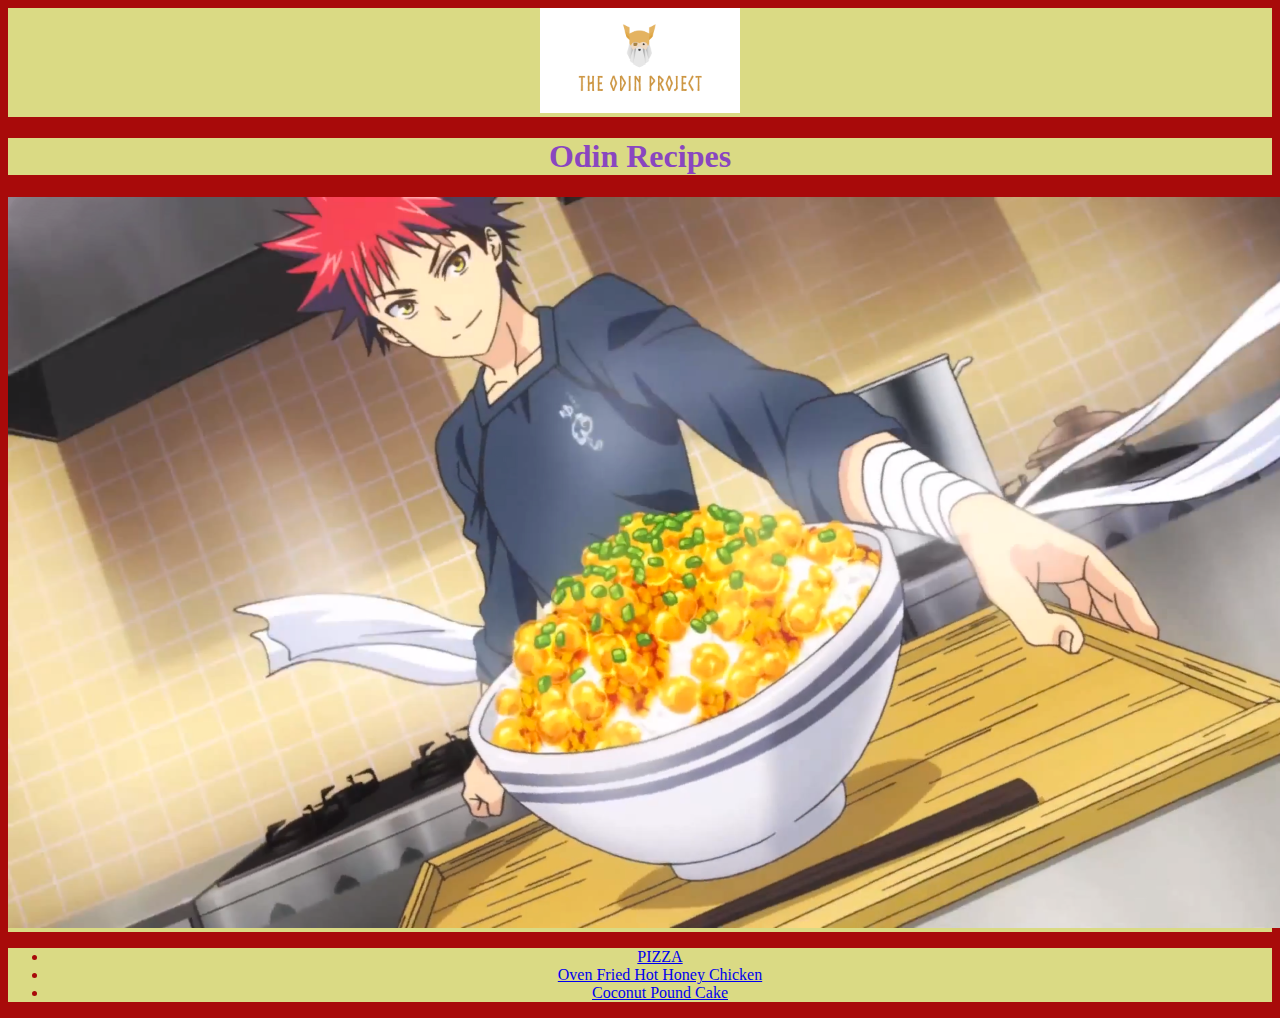
<file: index.html>
<!DOCTYPE html>
<html lang="en">
<head>
    <meta charset="UTF-8">
    <title>Odin Recipes</title>
    <link rel="stylesheet" href="styles.css">
</head>
<body>
    <div class="logoContainer"><img class="logoimg" src="./images/odin_logo.png"></div>
    <div class="siteHeader"><h1>Odin Recipes</h1></div>
    
    <div class="imgContainer"><img class="mImgsize" src="./images/food_wars.jpg" alt="man serving food"></div>
    
    <div class="ulcontainer"><ul>
        <li><a href="./recipes/Pizza.html">PIZZA</a></li>
        <li><a href="./recipes/Oven_Fried_Hot_Honey_Chicken.html">Oven Fried Hot Honey Chicken</a></li>
        <li><a href="./recipes/Coconut_Pound_Cake.html">Coconut Pound Cake</a></li>
    </ul>
</div>
    
    
</body>
</html>
</file>
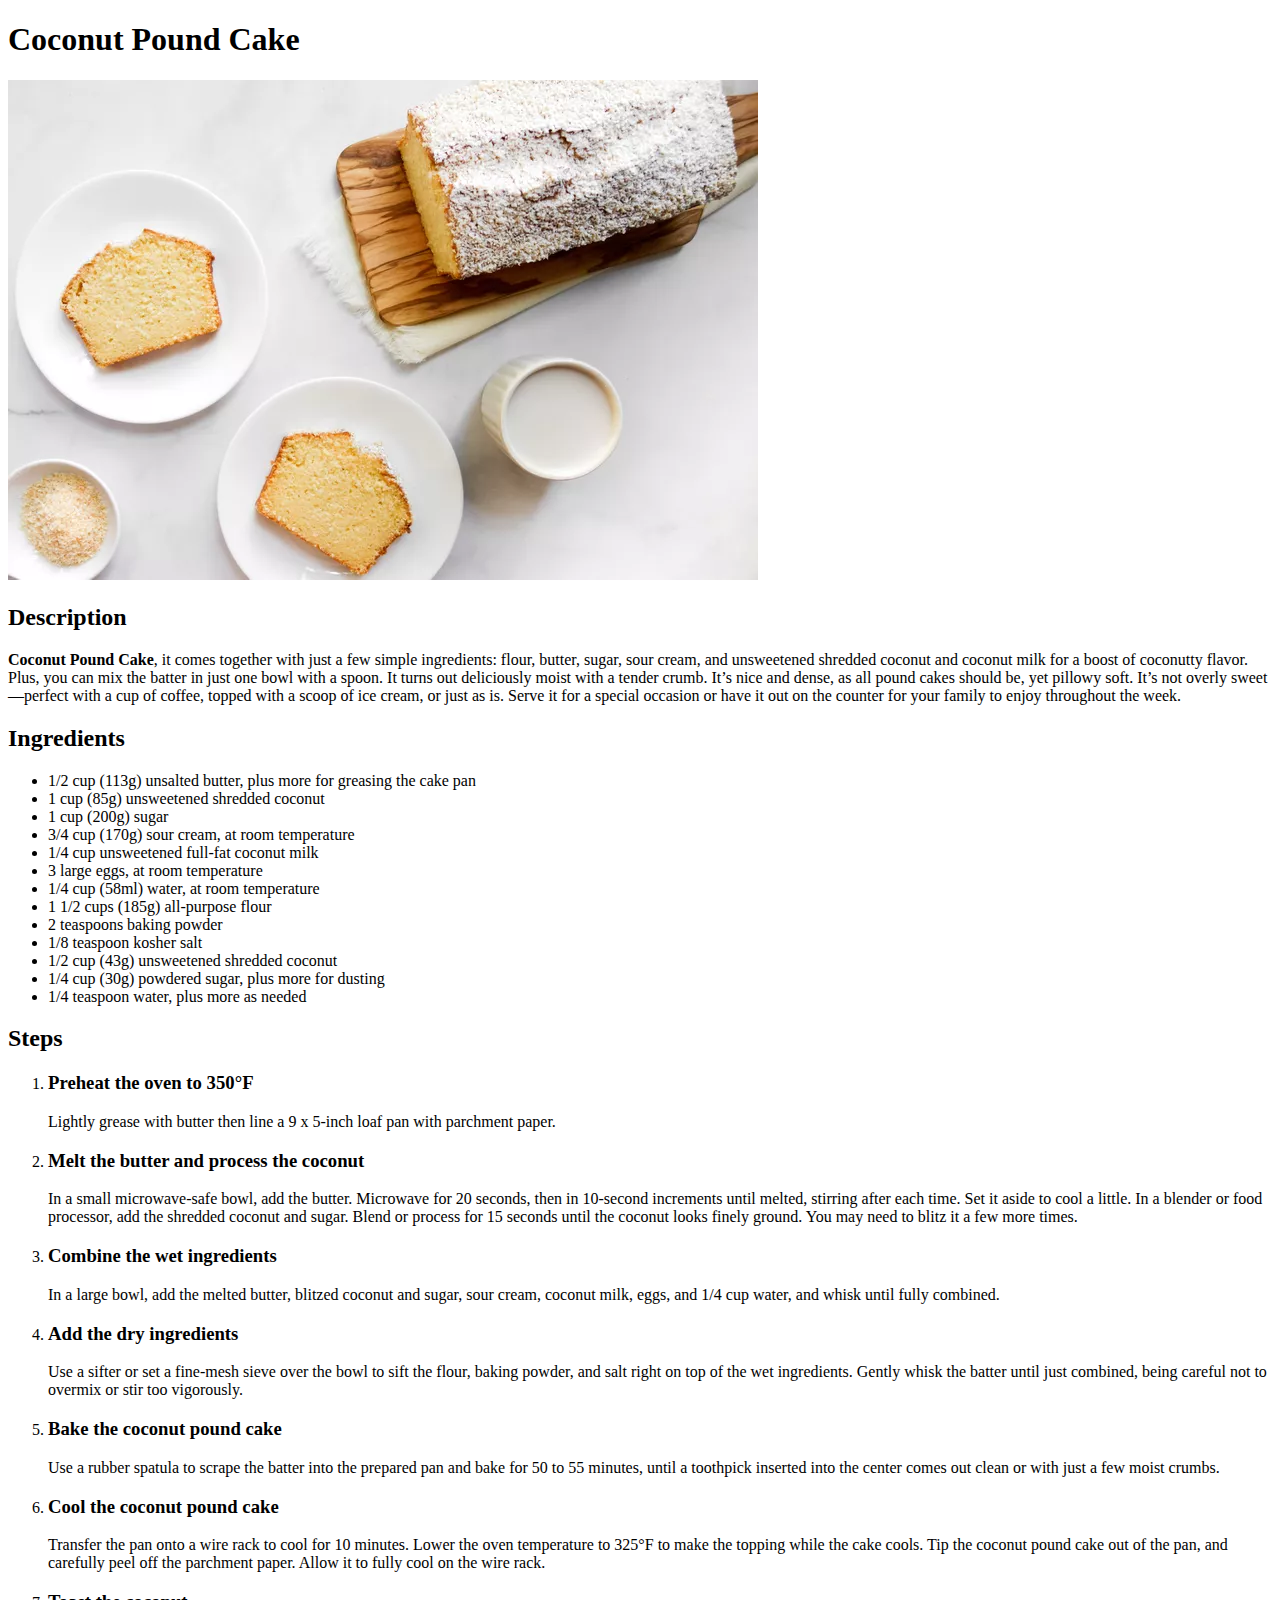
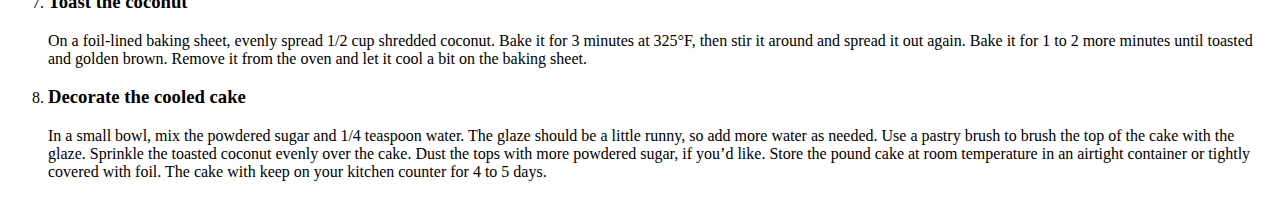
<file: recipes/Coconut_Pound_Cake.html>
<!DOCTYPE html>
<html lang="en">

<head>
    <meta charset="UTF-8">
    <title>Coconut Pound Cake Recipe</title>
</head>

<body>
    <h1>Coconut Pound Cake</h1>
    <img src="../images/Coconut_Pound_Cake.jpg" alt="Coconut Pound Cake">
    <h2>Description</h2>
    <p><strong>Coconut Pound Cake</strong>, it comes together with just a few simple ingredients: flour, butter, sugar,
        sour cream, and unsweetened shredded coconut and coconut milk for a boost of coconutty flavor. Plus, you can mix
        the batter in just one bowl with a spoon.

        It turns out deliciously moist with a tender crumb. It’s nice and dense, as all pound cakes should be, yet
        pillowy soft. It’s not overly sweet—perfect with a cup of coffee, topped with a scoop of ice cream, or just as
        is. Serve it for a special occasion or have it out on the counter for your family to enjoy throughout the week.
    </p>
    <h2>Ingredients</h2>
    <ul>
        <li>1/2 cup (113g) unsalted butter, plus more for greasing the cake pan</li>
        <li>1 cup (85g) unsweetened shredded coconut </li>
        <li>1 cup (200g) sugar </li>
        <li>3/4 cup (170g) sour cream, at room temperature</li>
        <li>1/4 cup unsweetened full-fat coconut milk</li>
        <li>3 large eggs, at room temperature</li>
        <li>1/4 cup (58ml) water, at room temperature </li>
        <li>1 1/2 cups (185g) all-purpose flour </li>
        <li>2 teaspoons baking powder</li>
        <li>1/8 teaspoon kosher salt</li>
        <li>1/2 cup (43g) unsweetened shredded coconut</li>
        <li>1/4 cup (30g) powdered sugar, plus more for dusting </li>
        <li>1/4 teaspoon water, plus more as needed</li>
    </ul>
    <h2>Steps</h2>
    <ol>
        <li><h3>Preheat the oven to 350°F</h3></li>
        <p>Lightly grease with butter then line a 9 x 5-inch loaf pan with parchment paper.</p>

        <li><h3>Melt the butter and process the coconut</h3></li>
        <p>In a small microwave-safe bowl, add the butter. Microwave for 20 seconds, then in 10-second increments until melted, stirring after each time. Set it aside to cool a little. 

            In a blender or food processor, add the shredded coconut and sugar. Blend or process for 15 seconds until the coconut looks finely ground. You may need to blitz it a few more times.</p>

        <li><h3>Combine the wet ingredients</h3></li>
        <p>In a large bowl, add the melted butter, blitzed coconut and sugar, sour cream, coconut milk, eggs, and 1/4 cup water, and whisk until fully combined.</p>

        <li><h3>Add the dry ingredients</h3></li>
        <p>Use a sifter or set a fine-mesh sieve over the bowl to sift the flour, baking powder, and salt right on top of the wet ingredients.

            Gently whisk the batter until just combined, being careful not to overmix or stir too vigorously.</p>

        <li><h3>Bake the coconut pound cake</h3></li>
        <p>Use a rubber spatula to scrape the batter into the prepared pan and bake for 50 to 55 minutes, until a toothpick inserted into the center comes out clean or with just a few moist crumbs.</p>

        <li><h3>Cool the coconut pound cake</h3></li>
        <p>Transfer the pan onto a wire rack to cool for 10 minutes. Lower the oven temperature to 325°F to make the topping while the cake cools. Tip the coconut pound cake out of the pan, and carefully peel off the parchment paper. Allow it to fully cool on the wire rack. </p>

        <li><h3>Toast the coconut</h3></li>
        <p>On a foil-lined baking sheet, evenly spread 1/2 cup shredded coconut. Bake it for 3 minutes at 325°F, then stir it around and spread it out again. Bake it for 1 to 2 more minutes until toasted and golden brown. Remove it from the oven and let it cool a bit on the baking sheet.</p>

        <li><h3>Decorate the cooled cake</h3></li>
        <p>In a small bowl, mix the powdered sugar and 1/4 teaspoon water. The glaze should be a little runny, so add more water as needed. Use a pastry brush to brush the top of the cake with the glaze. Sprinkle the toasted coconut evenly over the cake. Dust the tops with more powdered sugar, if you’d like.

            Store the pound cake at room temperature in an airtight container or tightly covered with foil. The cake with keep on your kitchen counter for 4 to 5 days.</p>

    </ol>

</body>

</html>
</file>
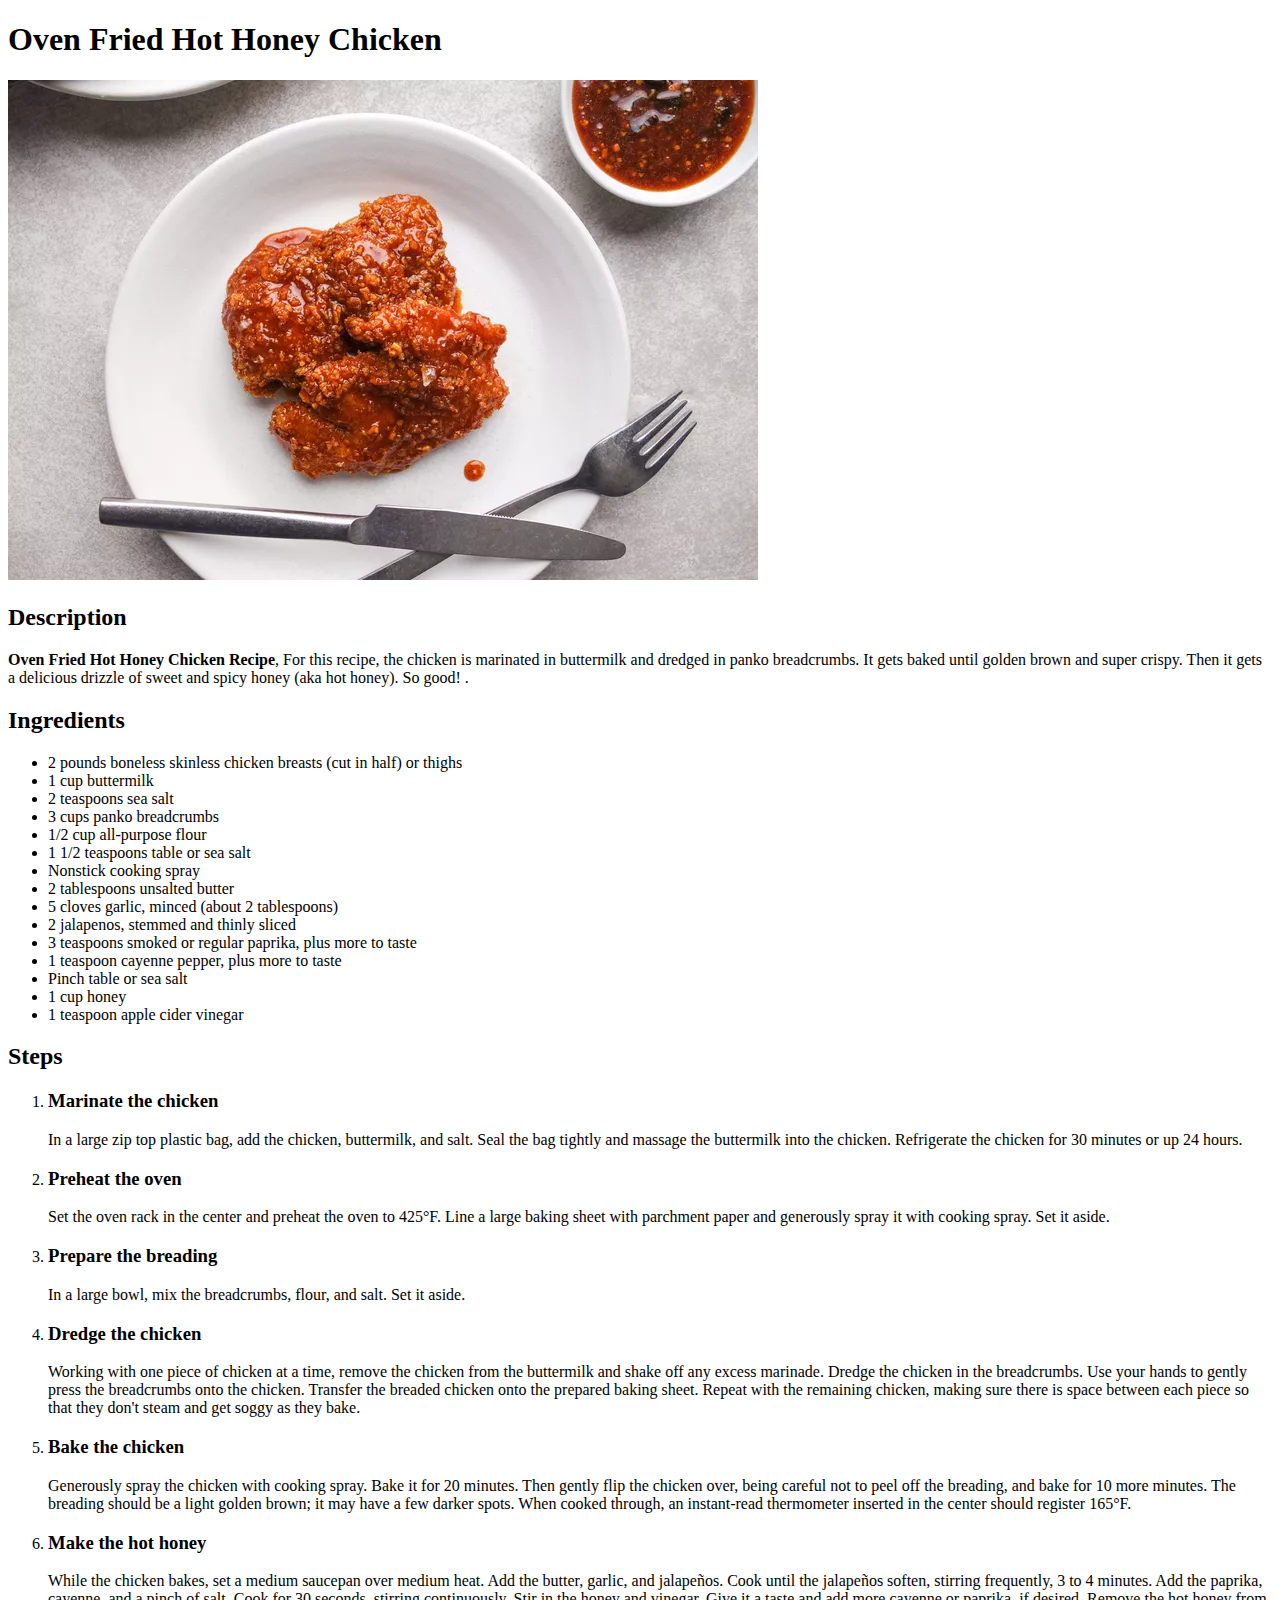
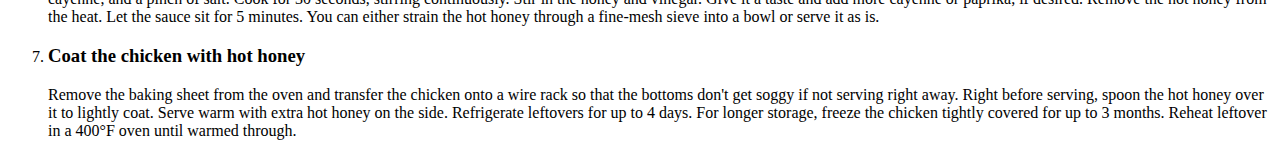
<file: recipes/Oven_Fried_Hot_Honey_Chicken.html>
<!DOCTYPE html>
<html lang="en">

<head>
    <meta charset="UTF-8">
    <title>Oven Fried Hot Honey Chicken Recipe</title>
</head>

<body>
    <h1>Oven Fried Hot Honey Chicken</h1>
    <img src="../images/Oven_Fried_Hot_Honey_Chicken.jpg" alt="Oven_Fried_Hot_Honey_Chicken">
    <h2>Description</h2>
    <p><strong>Oven Fried Hot Honey Chicken Recipe</strong>, For this recipe, the chicken is marinated in buttermilk and
        dredged in panko breadcrumbs. It gets baked until golden brown and super crispy. Then it gets a delicious
        drizzle of sweet and spicy honey (aka hot honey). So good! .
    </p>
    <h2>Ingredients</h2>
    <ul>
        <li>2 pounds boneless skinless chicken breasts (cut in half) or thighs</li>
        <li>1 cup buttermilk</li>
        <li>2 teaspoons sea salt</li>
        <li>3 cups panko breadcrumbs</li>
        <li>1/2 cup all-purpose flour</li>
        <li>1 1/2 teaspoons table or sea salt</li>
        <li>Nonstick cooking spray</li>
        <li>2 tablespoons unsalted butter</li>
        <li>5 cloves garlic, minced (about 2 tablespoons)</li>
        <li>2 jalapenos, stemmed and thinly sliced</li>
        <li>3 teaspoons smoked or regular paprika, plus more to taste</li>
        <li>1 teaspoon cayenne pepper, plus more to taste</li>
        <li>Pinch table or sea salt</li>
        <li>1 cup honey</li>
        <li>1 teaspoon apple cider vinegar</li>

    </ul>
    <h2>Steps</h2>
    <ol>
       <li><h3>Marinate the chicken</h3></li>
       <p>In a large zip top plastic bag, add the chicken, buttermilk, and salt. Seal the bag tightly and massage the buttermilk into the chicken. Refrigerate the chicken for 30 minutes or up 24 hours. </p>

       <li><h3>Preheat the oven</h3></li>
       <p>Set the oven rack in the center and preheat the oven to 425°F. Line a large baking sheet with parchment paper and generously spray it with cooking spray. Set it aside.</p>

       <li><h3>Prepare the breading</h3></li>
       <p>In a large bowl, mix the breadcrumbs, flour, and salt. Set it aside.</p>

       <li><h3>Dredge the chicken</h3></li>
       <p>Working with one piece of chicken at a time, remove the chicken from the buttermilk and shake off any excess marinade. Dredge the chicken in the breadcrumbs. Use your hands to gently press the breadcrumbs onto the chicken.

        Transfer the breaded chicken onto the prepared baking sheet. Repeat with the remaining chicken, making sure there is space between each piece so that they don't steam and get soggy as they bake.</p>

       <li><h3>Bake the chicken</h3></li>
       <p>Generously spray the chicken with cooking spray. Bake it for 20 minutes. Then gently flip the chicken over, being careful not to peel off the breading, and bake for 10 more minutes. 

        The breading should be a light golden brown; it may have a few darker spots. When cooked through, an instant-read thermometer inserted in the center should register 165°F.</p>

       <li><h3>Make the hot honey</h3></li>
       <p>While the chicken bakes, set a medium saucepan over medium heat. Add the butter, garlic, and jalapeños. Cook until the jalapeños soften, stirring frequently, 3 to 4 minutes. Add the paprika, cayenne, and a pinch of salt. Cook for 30 seconds, stirring continuously. Stir in the honey and vinegar. Give it a taste and add more cayenne or paprika, if desired. Remove the hot honey from the heat.

        Let the sauce sit for 5 minutes. You can either strain the hot honey through a fine-mesh sieve into a bowl or serve it as is.</p>

       <li><h3>Coat the chicken with hot honey</h3></li>
       <p>Remove the baking sheet from the oven and transfer the chicken onto a wire rack so that the bottoms don't get soggy if not serving right away. Right before serving, spoon the hot honey over it to lightly coat. Serve warm with extra hot honey on the side. 

        Refrigerate leftovers for up to 4 days. For longer storage, freeze the chicken tightly covered for up to 3 months. Reheat leftover in a 400°F oven until warmed through.</p>


    </ol>

</body>

</html>
</file>
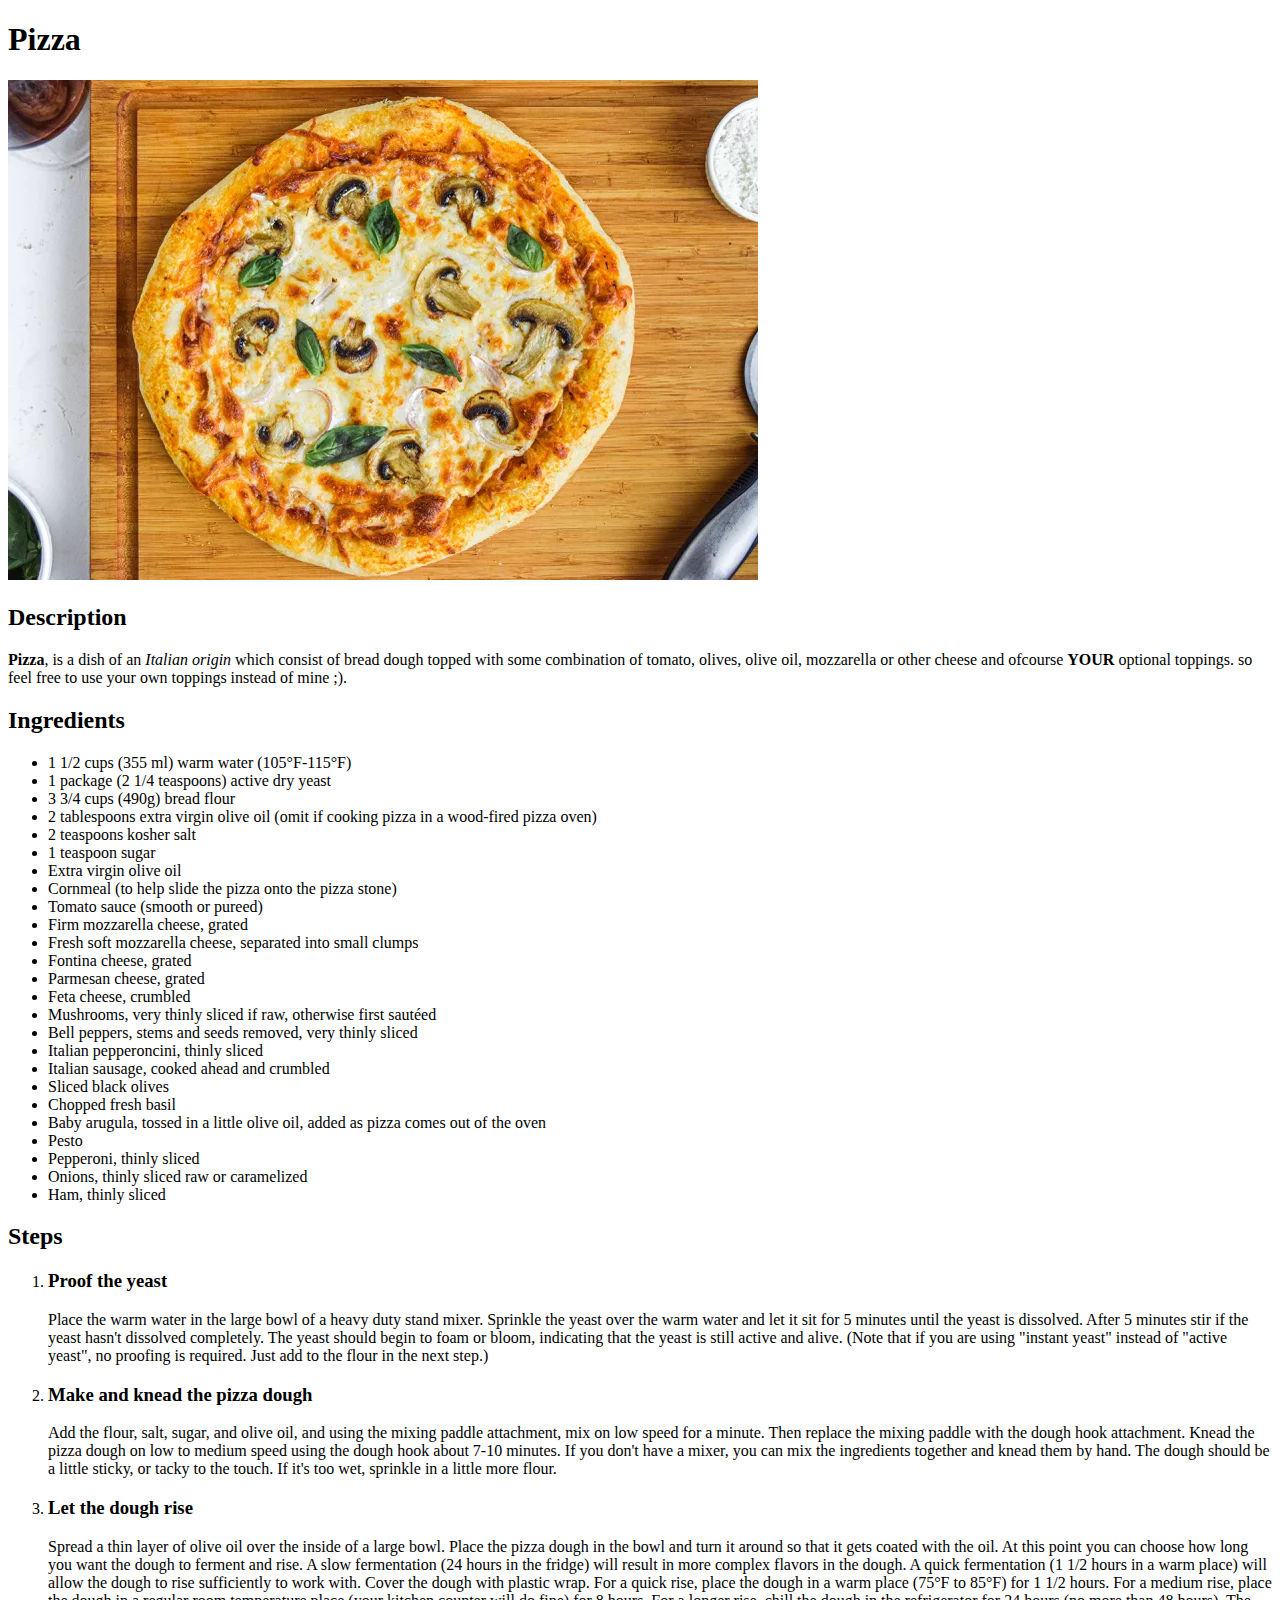
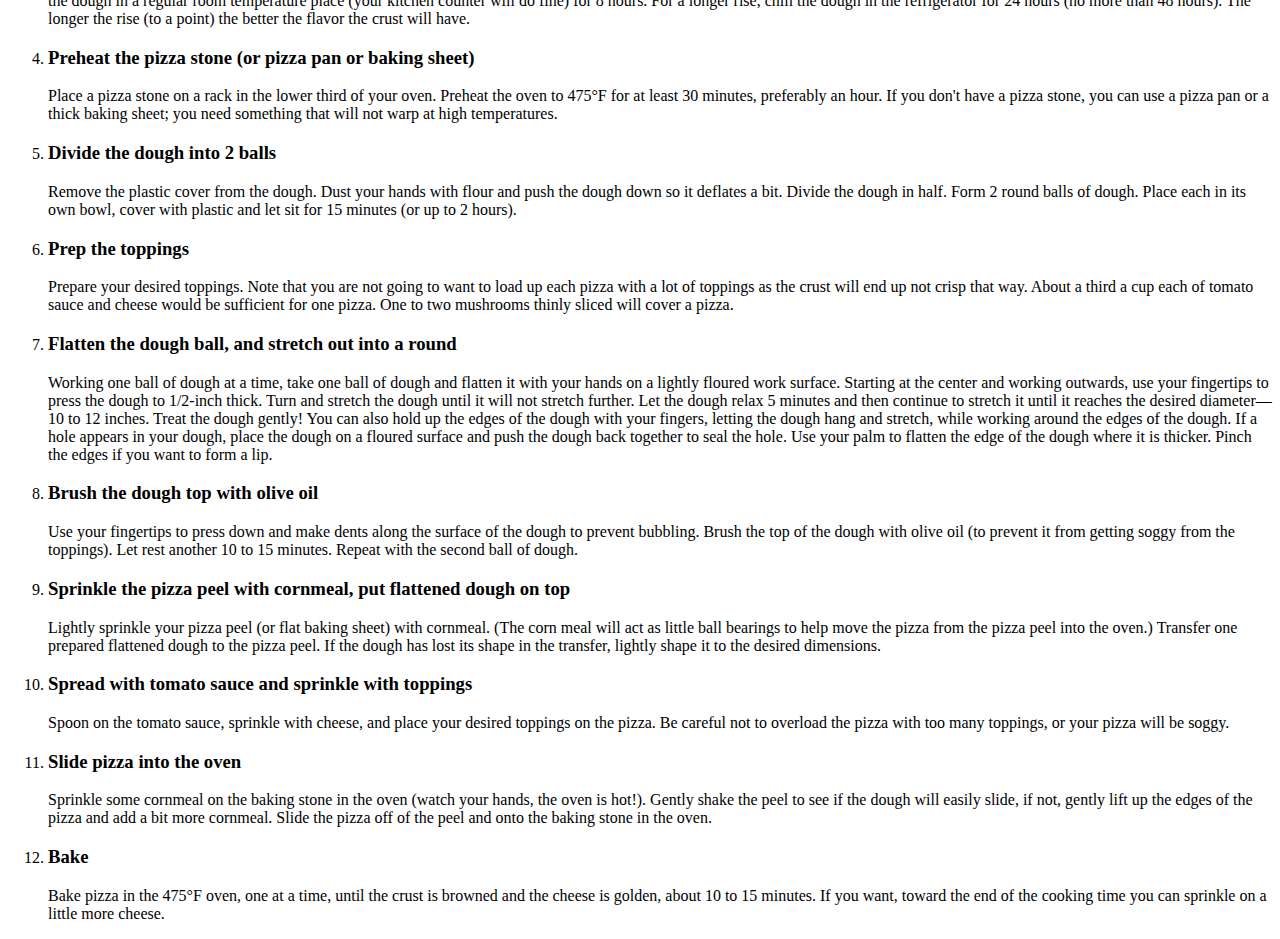
<file: recipes/Pizza.html>
<!DOCTYPE html>
<html lang="en">

<head>
    <meta charset="UTF-8">
    <title>Pizza Recipe</title>
</head>

<body>
    <h1>Pizza</h1>
    <img src="../images/pizza.jpg" alt="pizzaaaaa">
    <h2>Description</h2>
    <p><strong>Pizza</strong>, is a dish of an <em>Italian origin</em> which consist
        of bread dough topped with some combination of tomato, olives, olive oil, mozzarella or other cheese
        and ofcourse <strong>YOUR</strong> optional toppings. so feel
        free to use your own toppings instead of mine ;).
    </p>
    <h2>Ingredients</h2>
    <ul>
        <li> 1 1/2 cups (355 ml) warm water (105°F-115°F)</li>
        <li> 1 package (2 1/4 teaspoons) active dry yeast</li>
        <li> 3 3/4 cups (490g) bread flour</li>
        <li> 2 tablespoons extra virgin olive oil (omit if cooking pizza in a wood-fired pizza oven)</li>
        <li> 2 teaspoons kosher salt</li>
        <li> 1 teaspoon sugar</li>
        <li> Extra virgin olive oil</li>
        <li> Cornmeal (to help slide the pizza onto the pizza stone) </li>
        <li> Tomato sauce (smooth or pureed) </li>
        <li> Firm mozzarella cheese, grated </li>
        <li> Fresh soft mozzarella cheese, separated into small clumps </li>
        <li> Fontina cheese, grated</li>
        <li> Parmesan cheese, grated </li>
        <li> Feta cheese, crumbled</li>
        <li> Mushrooms, very thinly sliced if raw, otherwise first sautéed </li>
        <li> Bell peppers, stems and seeds removed, very thinly sliced </li>
        <li> Italian pepperoncini, thinly sliced </li>
        <li> Italian sausage, cooked ahead and crumbled </li>
        <li> Sliced black olives</li>
        <li> Chopped fresh basil</li>
        <li> Baby arugula, tossed in a little olive oil, added as pizza comes out of the oven </li>
        <li> Pesto</li>
        <li> Pepperoni, thinly sliced </li>
        <li> Onions, thinly sliced raw or caramelized </li>
        <li> Ham, thinly sliced</li>
    </ul>
    <h2>Steps</h2>
    <ol>
        <li><h3>Proof the yeast</h3></li>
        <p>Place the warm water in the large bowl of a heavy duty stand mixer. Sprinkle the yeast over the warm water and let it sit for 5 minutes until the yeast is dissolved.

            After 5 minutes stir if the yeast hasn't dissolved completely. The yeast should begin to foam or bloom, indicating that the yeast is still active and alive.
            
            (Note that if you are using "instant yeast" instead of "active yeast", no proofing is required. Just add to the flour in the next step.)</p>
        <li><h3>Make and knead the pizza dough</h3></li>
        <p>Add the flour, salt, sugar, and olive oil, and using the mixing paddle attachment, mix on low speed for a minute. Then replace the mixing paddle with the dough hook attachment.

            Knead the pizza dough on low to medium speed using the dough hook about 7-10 minutes.
            
            If you don't have a mixer, you can mix the ingredients together and knead them by hand.
            
            The dough should be a little sticky, or tacky to the touch. If it's too wet, sprinkle in a little more flour.</p>
        <li><h3>Let the dough rise</h3></li>
        <p>Spread a thin layer of olive oil over the inside of a large bowl. Place the pizza dough in the bowl and turn it around so that it gets coated with the oil.

            At this point you can choose how long you want the dough to ferment and rise. A slow fermentation (24 hours in the fridge) will result in more complex flavors in the dough. A quick fermentation (1 1/2 hours in a warm place) will allow the dough to rise sufficiently to work with.
            
            Cover the dough with plastic wrap.
            
            For a quick rise, place the dough in a warm place (75°F to 85°F) for 1 1/2 hours.
            
            For a medium rise, place the dough in a regular room temperature place (your kitchen counter will do fine) for 8 hours. For a longer rise, chill the dough in the refrigerator for 24 hours (no more than 48 hours).
            
            The longer the rise (to a point) the better the flavor the crust will have.</p>
        <li><h3>Preheat the pizza stone (or pizza pan or baking sheet)</h3></li>
        <p>Place a pizza stone on a rack in the lower third of your oven. Preheat the oven to 475°F for at least 30 minutes, preferably an hour. If you don't have a pizza stone, you can use a pizza pan or a thick baking sheet; you need something that will not warp at high temperatures.</p> 
        <li><h3>Divide the dough into 2 balls</h3></li>
        <p>Remove the plastic cover from the dough. Dust your hands with flour and push the dough down so it deflates a bit. Divide the dough in half.

            Form 2 round balls of dough. Place each in its own bowl, cover with plastic and let sit for 15 minutes (or up to 2 hours).</p> 
        <li><h3>Prep the toppings</h3></li>
        <p>Prepare your desired toppings. Note that you are not going to want to load up each pizza with a lot of toppings as the crust will end up not crisp that way.

            About a third a cup each of tomato sauce and cheese would be sufficient for one pizza. One to two mushrooms thinly sliced will cover a pizza.</p>  

        <li><h3>Flatten the dough ball, and stretch out into a round</h3></li>
        <p>Working one ball of dough at a time, take one ball of dough and flatten it with your hands on a lightly floured work surface.

            Starting at the center and working outwards, use your fingertips to press the dough to 1/2-inch thick. Turn and stretch the dough until it will not stretch further.
            
            Let the dough relax 5 minutes and then continue to stretch it until it reaches the desired diameter—10 to 12 inches.
            
            Treat the dough gently!
            
            You can also hold up the edges of the dough with your fingers, letting the dough hang and stretch, while working around the edges of the dough.
            
            If a hole appears in your dough, place the dough on a floured surface and push the dough back together to seal the hole.
            
            Use your palm to flatten the edge of the dough where it is thicker. Pinch the edges if you want to form a lip.</p>

        <li><h3>Brush the dough top with olive oil</h3></li>
        <p>Use your fingertips to press down and make dents along the surface of the dough to prevent bubbling. Brush the top of the dough with olive oil (to prevent it from getting soggy from the toppings). Let rest another 10 to 15 minutes.

            Repeat with the second ball of dough.</p>
        
        <li><h3>Sprinkle the pizza peel with cornmeal, put flattened dough on top</h3></li>
        <p>Lightly sprinkle your pizza peel (or flat baking sheet) with cornmeal. (The corn meal will act as little ball bearings to help move the pizza from the pizza peel into the oven.)

            Transfer one prepared flattened dough to the pizza peel.
            
            If the dough has lost its shape in the transfer, lightly shape it to the desired dimensions.</p>

        <li><h3>Spread with tomato sauce and sprinkle with toppings</h3></li>
        <p>Spoon on the tomato sauce, sprinkle with cheese, and place your desired toppings on the pizza. Be careful not to overload the pizza with too many toppings, or your pizza will be soggy.</p>

        <li><h3>Slide pizza into the oven</h3></li>
        <p>Sprinkle some cornmeal on the baking stone in the oven (watch your hands, the oven is hot!). Gently shake the peel to see if the dough will easily slide, if not, gently lift up the edges of the pizza and add a bit more cornmeal.

            Slide the pizza off of the peel and onto the baking stone in the oven.</p>

        <li><h3>Bake</h3></li>
        <p>Bake pizza in the 475°F oven, one at a time, until the crust is browned and the cheese is golden, about 10 to 15 minutes. If you want, toward the end of the cooking time you can sprinkle on a little more cheese.</p>


    </ol>

</body>

</html>
</file>
<file: styles.css>
body{
    background-color: rgb(168, 10, 10);
}

.siteHeader{
    background-color: rgb(218, 218, 132);
    text-align: center;
    color: rgb(137, 70, 192);
}

.mImgsize{
    width: 1300px;
    height: auto;
}

.logoimg{
    width: 200px;
    height: auto;
}

.logoContainer{
    background-color: rgb(218, 218, 132);
    text-align: center;
    
}

.imgContainer{
    text-align: center;
    background-color: rgb(218, 218, 132);
    margin-bottom: 0px;
}

.ulcontainer{
    text-align: center;
    background-color: rgb(218, 218, 132);
    color: rgb(168, 10, 10);
}
</file>
